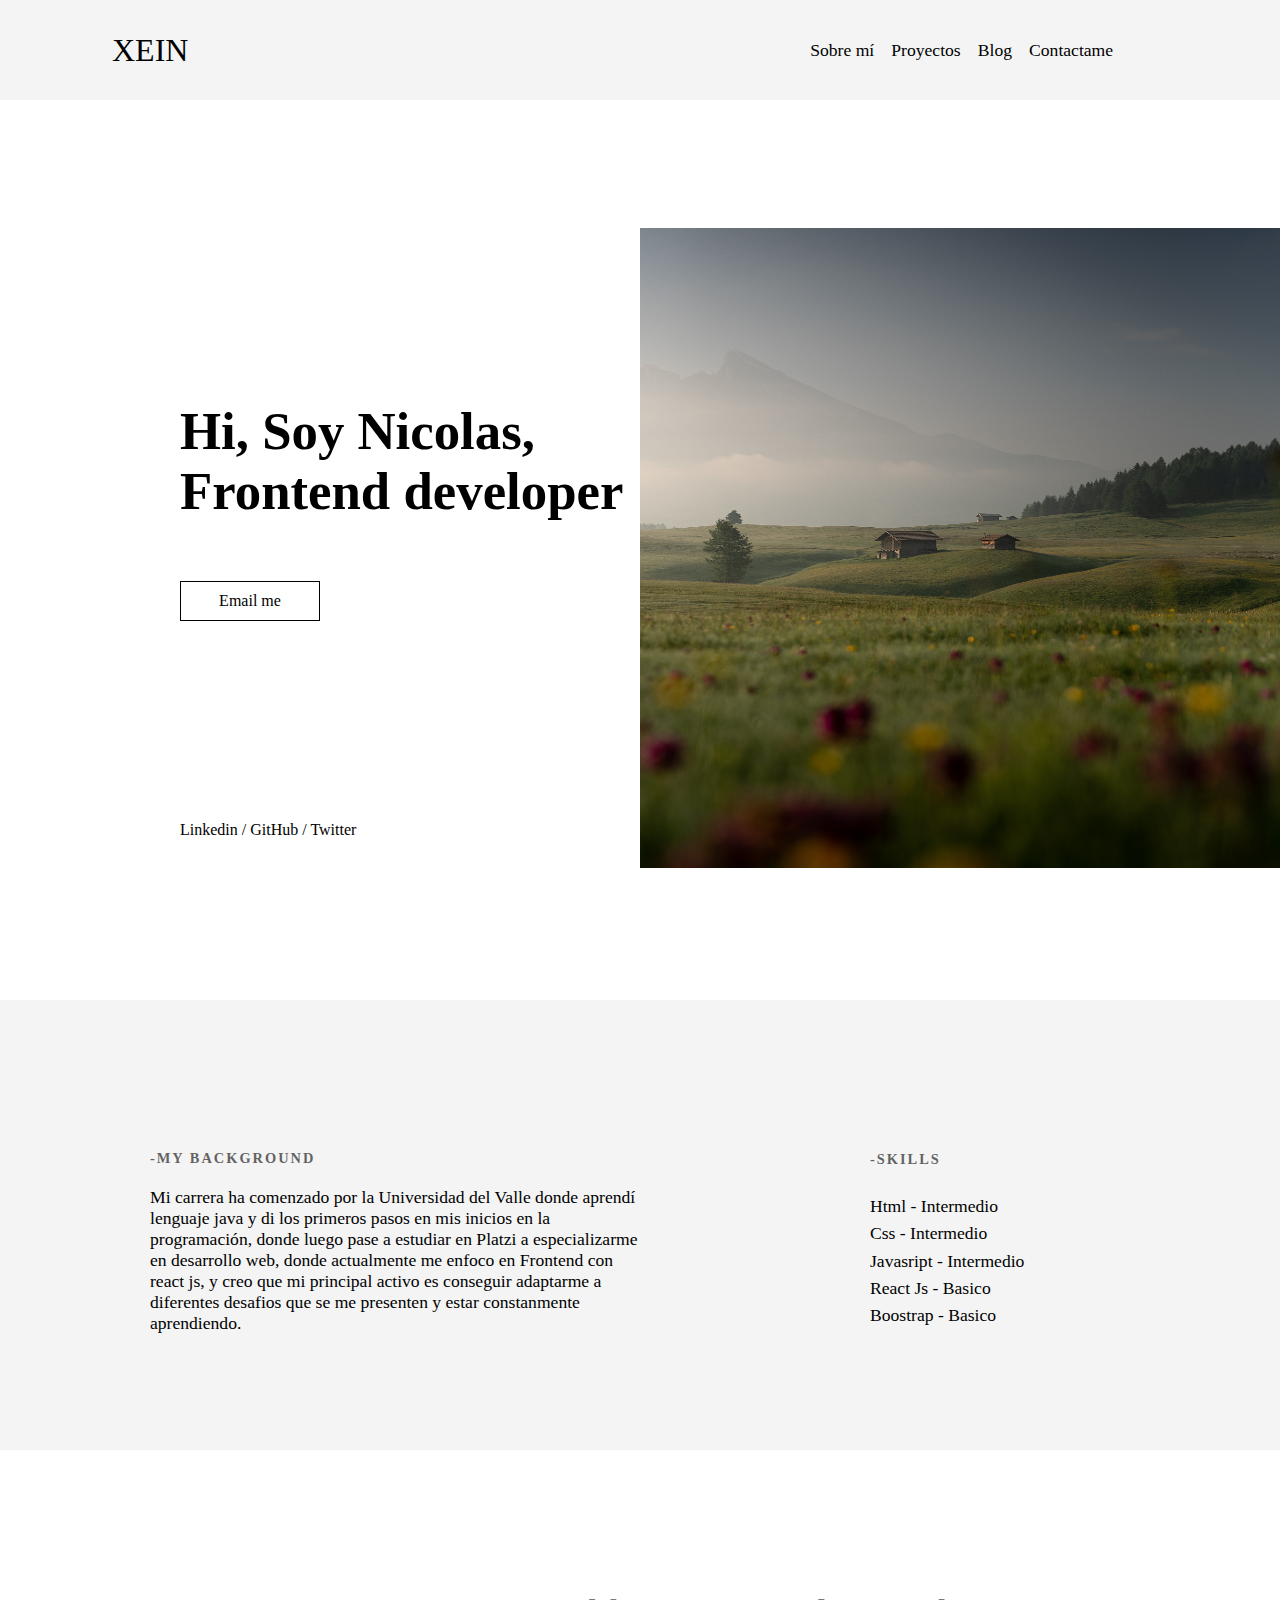
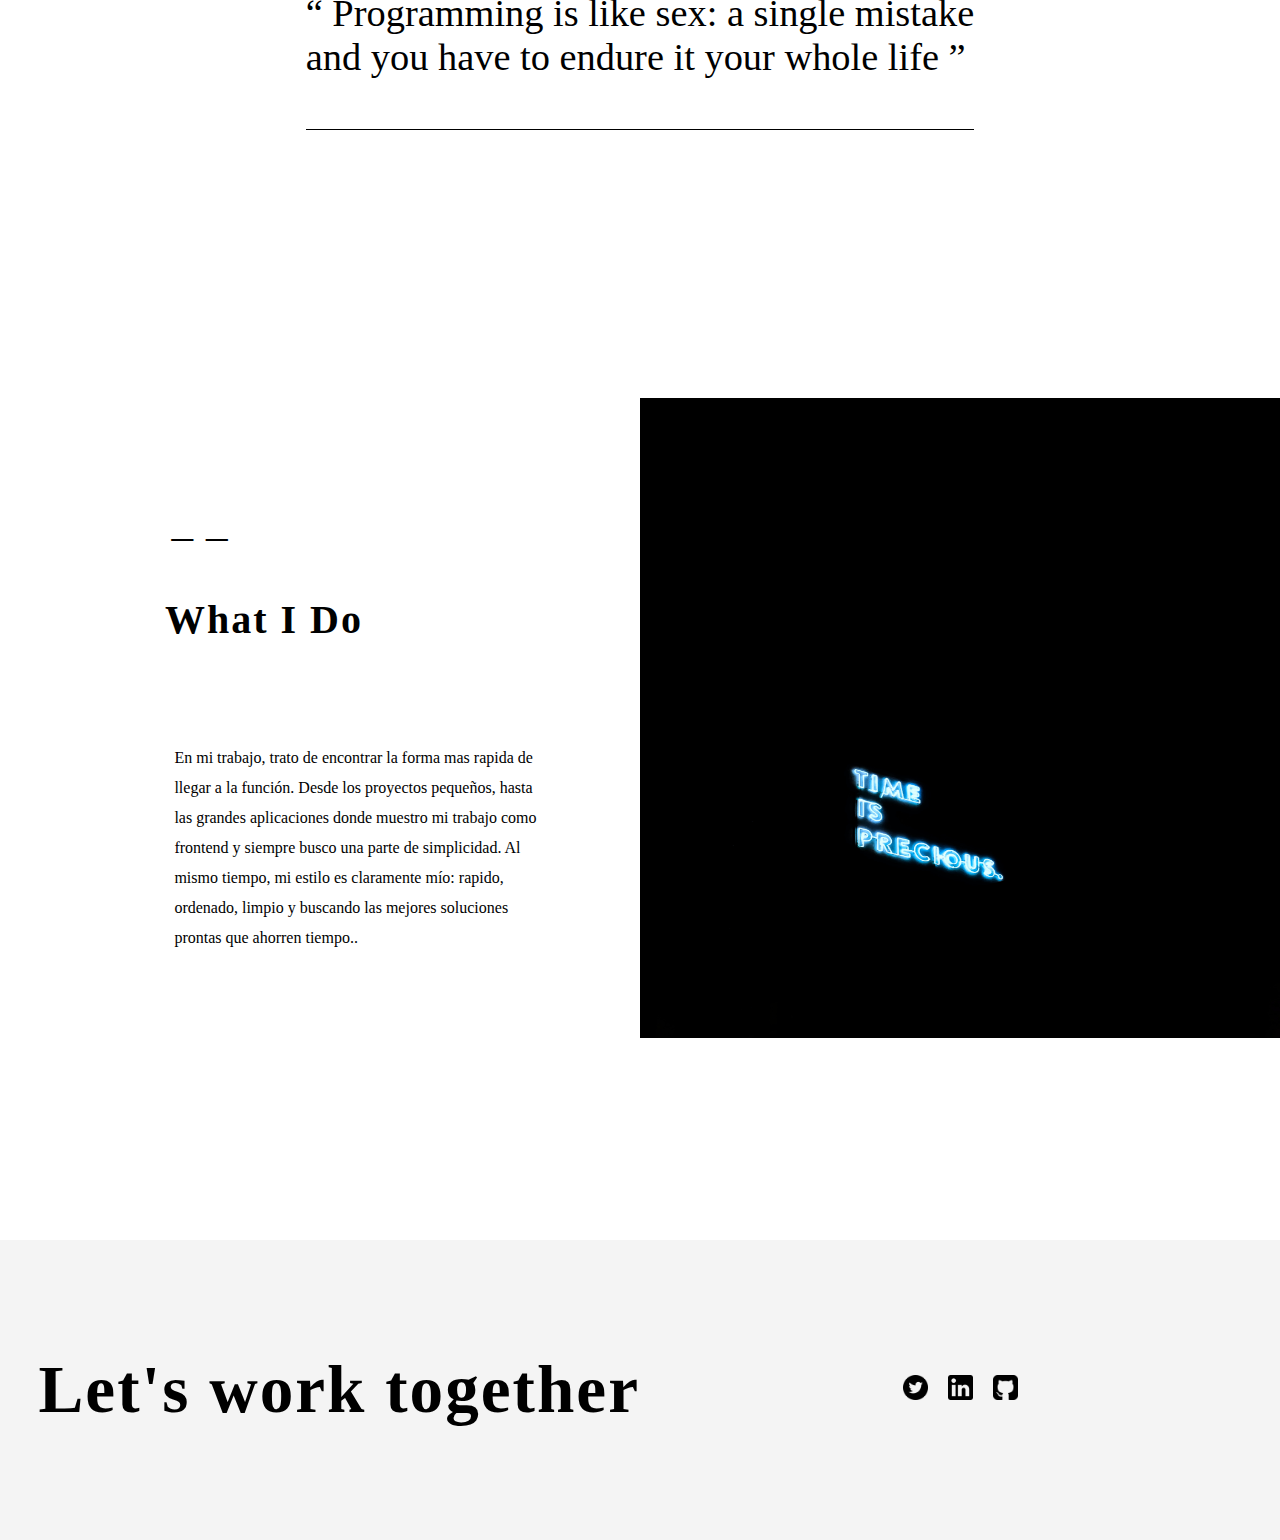
<file: index.html>
<!DOCTYPE html>
<html lang="en">
<head>
    <meta charset="UTF-8">
    <meta http-equiv="X-UA-Compatible" content="IE=edge">
    <meta name="viewport" content="width=device-width, initial-scale=1.0">
    <title>Xein | Frontend Developer</title>
<link rel="stylesheet" href="index.css">

</head>
<body>

    <header class="header">

        <div class="name-logo">
            <a class="xein" href="index.html">XEIN</a>
        </div>

        <div class="barra-navegacion">
            <a href="about.html">Sobre mí</a>
            <a href="projects.html">Proyectos</a>
            <a href="blog.html">Blog</a>
            <a href="contact.html">Contactame</a>
        </div>
    </header>


    <main class="main">

        <div class="section-left_main">
            <h1 class="title-main">Hi, Soy Nicolas, <br> Frontend developer</h1>
            <a class="get-contact" href="contact.html">Email me</a>
            <div class="redes">
               <p class="">
                   <a href="https://www.linkedin.com/in/nicolas-ortiz-suarez-866199210/" target="_blank">Linkedin</a> /
                    <a href="https://github.com/Xein-dev" target="_blank"> GitHub</a> /
                    <a href="https://twitter.png.com/Xein_dev" target="_blank">Twitter</a> 
                </p>
            </div>
        </div>
        <div class="section-right_main">
            <div class="contenedor-image"> 
                <img class="the-image" src="assets/photo-main.jpg" alt="">
            </div>
        </div>
    
    </main>

    <section class="section_background">

        <div class="contenedor_background">
            <h2 class="background-title">-MY BACKGROUND</h2>
            <p class="background-text">Mi carrera ha comenzado por la Universidad del Valle donde aprendí lenguaje java y di los primeros pasos en mis inicios en la programación, donde luego pase a estudiar en Platzi a especializarme en desarrollo web,  donde actualmente me enfoco en Frontend con react js, y creo que mi principal activo es conseguir adaptarme a diferentes desafios que se me presenten y estar constanmente aprendiendo.</p>
        </div>

        <div class="contenedor_skills">

            <h2 class="skills-title">-SKILLS</h2>
            <p class="p">Html   <span> -  </span> Intermedio</p>
            <p class="p">Css  <span> -  </span>  Intermedio</p> 
            <p class="p">Javasript  <span> -  </span>  Intermedio</p>
            <p class="p">React Js   <span> -  </span> Basico</p>
            <p class="p">Boostrap  <span> -  </span>  Basico</p>

        </div>

      
    </section>
    
    <section class="english_phrase">

        <p class="english_paragraph ">“ Programming is like sex: a single mistake <br>  and you have to endure it your whole life ”</p>

    </section>

    <section class="container_what_i-do">

        <div class="what_i-do--left">

            <p class="rayitas">_ _</p>
            <h2 class="title-what_i-do">What I Do</h2>
            <p class="paragraph-what__i-do">En mi trabajo, trato de encontrar la forma mas rapida de llegar a la función. Desde los proyectos pequeños, hasta las grandes aplicaciones donde muestro mi trabajo como frontend y siempre busco una parte de simplicidad. Al mismo tiempo, mi estilo es claramente mío: rapido, ordenado, limpio y buscando las mejores soluciones prontas que ahorren tiempo.. </p>
        </div>

        <div class="what_i-do--right">
            <div class="what_i-do--photo">
                <img src="assets/photo-second.jpg" alt="">
            </div>
        </div>

    </section>

    <footer class="footer">
        <div class="contenedor-footer">
            <h2 class="title-footer">Let's work together</h2>
            <div class="redes-footer">
                <a href="https://twitter.com/Xein_dev" target="_blank">
                    <img class="laimage" src="assets/twitter.png" alt="">
                </a>
                <a href="https://www.linkedin.com/in/nicolas-ortiz-suarez-866199210/" target="_blank">
                    <img class="laimage" src="assets/logotipo-linkedin.png" alt="">
                </a>
                <a href="https://github.com/Xein-dev" target="_blank">
                    <img class="laimage" src="assets/signo-de-github.png" alt="">
                </a>
            </div>
        </div>
    </footer>

    

</body>
</html>
</file>
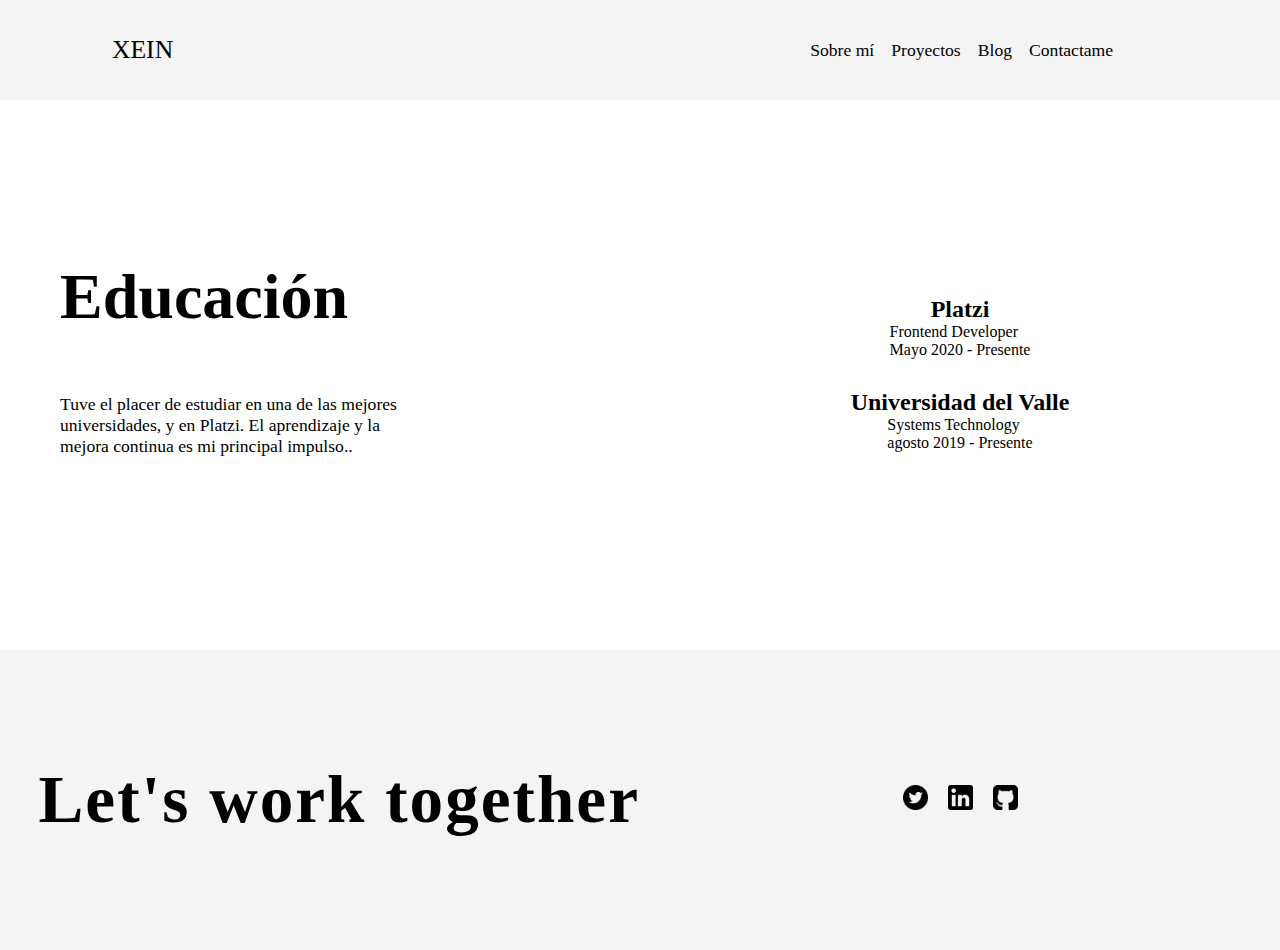
<file: about.html>
<!DOCTYPE html>
<html lang="en">
<head>
    <meta charset="UTF-8">
    <meta http-equiv="X-UA-Compatible" content="IE=edge">
    <meta name="viewport" content="width=device-width, initial-scale=1.0">
    <title>Sobre mí</title>
    <link rel="stylesheet" href="about.css">
</head>
<body>
     
    <header class="header">

        <div class="name-logo">
            <a class="xein" href="index.html">XEIN</a>
        </div>

        <div class="barra-navegacion">
            <a href="about.html">Sobre mí</a>
            <a href="projects.html">Proyectos</a>
            <a href="blog.html">Blog</a>
            <a href="contact.html">Contactame</a>
        </div>
    </header>

    <section class="studys">
        <div class="section__left">
            <h1>Educación</h1>
            <p>Tuve el placer de estudiar en una de las mejores universidades, y en Platzi. El aprendizaje y la mejora continua es mi principal impulso..</p>
        </div>

        <div class="section__right">
            <div class="contenedor-studys">
                <h2>Platzi </h2>
                <p>Frontend Developer <br>
                    Mayo 2020 - Presente</p>
            </div>

            <div class="contenedor-studys">
                <h2>Universidad del Valle</h2>
                <p>Systems Technology <br>
                    agosto 2019 - Presente</p>
            </div>
        </div>
    </section>
     
    <footer class="footer">
        <div class="contenedor_footer">
            <h2 class="title_footer">Let's work together</h2>
            <div class="redes_footer">
                <a href="https://twitter.com/Xein_dev" target="_blank">
                    <img class="laimage" src="assets/twitter.png" alt="">
                </a>
                <a href="https://www.linkedin.com/in/nicolas-ortiz-suarez-866199210/" target="_blank">
                    <img class="laimage" src="assets/logotipo-linkedin.png" alt="linkedin">
                </a>
                <a href="https://github.com/Xein-dev" target="_blank">
                    <img class="laimage" src="assets/signo-de-github.png" alt="github">
                </a>
            </div>
        </div>
    </footer>


</body>
</html>
</file>
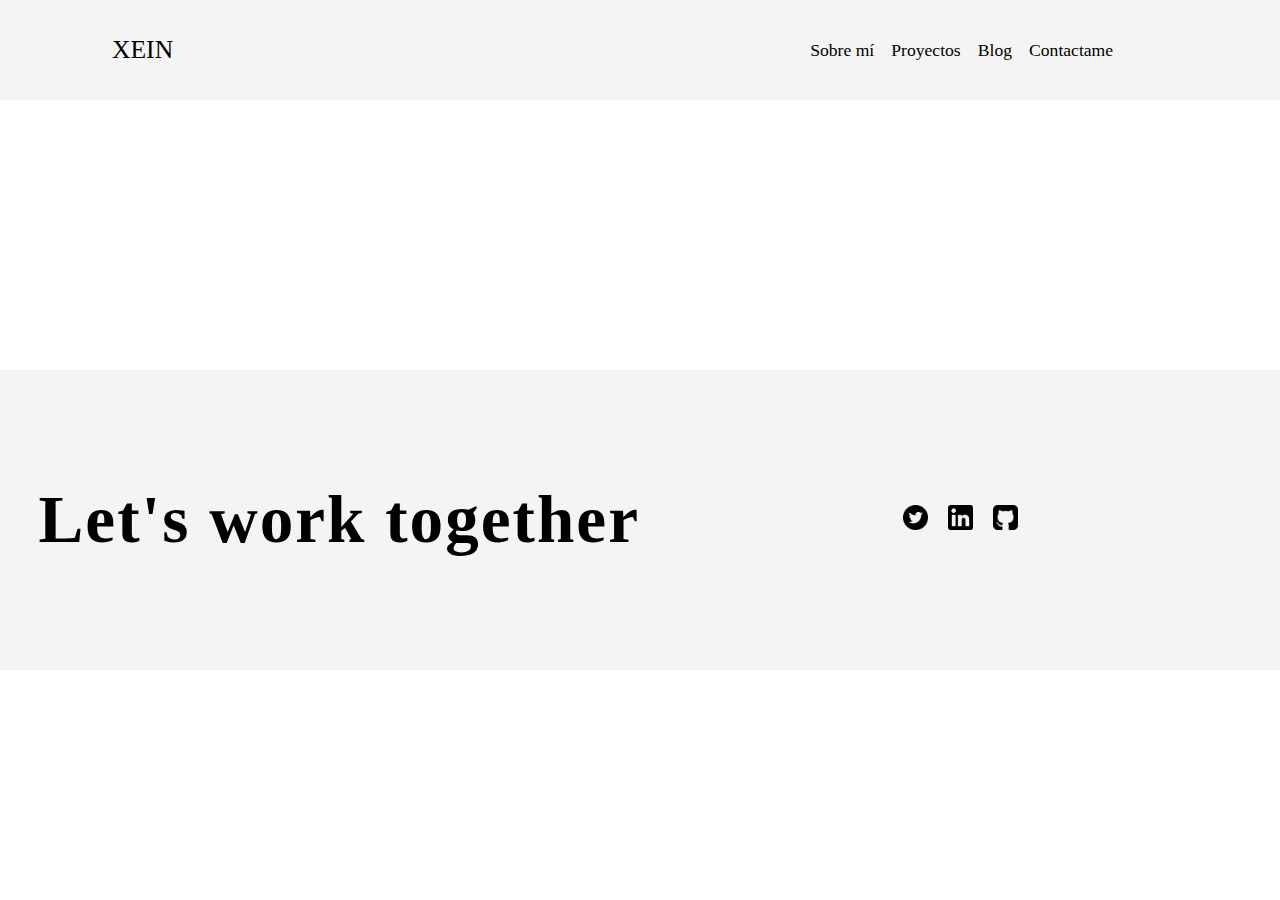
<file: blog.html>
<!DOCTYPE html>
<html lang="en">
<head>
    <meta charset="UTF-8">
    <meta http-equiv="X-UA-Compatible" content="IE=edge">
    <meta name="viewport" content="width=device-width, initial-scale=1.0">
    <title>Blog</title>
    <link rel="stylesheet" href="blog.css">
</head>
<body>
     
    <header class="header">

        <div class="name-logo">
            <a class="xein" href="index.html">XEIN</a>
        </div>

        <div class="barra-navegacion">
            <a href="about.html">Sobre mí</a>
            <a href="projects.html">Proyectos</a>
            <a href="blog.html">Blog</a>
            <a href="contact.html">Contactame</a>
        </div>
    </header>

     
    <footer class="footer">
        <div class="contenedor_footer">
            <h2 class="title_footer">Let's work together</h2>
            <div class="redes_footer">
                <a href="https://twitter.com/Xein_dev" target="_blank">
                    <img class="laimage" src="assets/twitter.png" alt="">
                </a>
                <a href="https://www.linkedin.com/in/nicolas-ortiz-suarez-866199210/" target="_blank">
                    <img class="laimage" src="assets/logotipo-linkedin.png" alt="linkedin">
                </a>
                <a href="https://github.com/Xein-dev" target="_blank">
                    <img class="laimage" src="assets/signo-de-github.png" alt="github">
                </a>
            </div>
        </div>
    </footer>

</body>
</html>
</file>
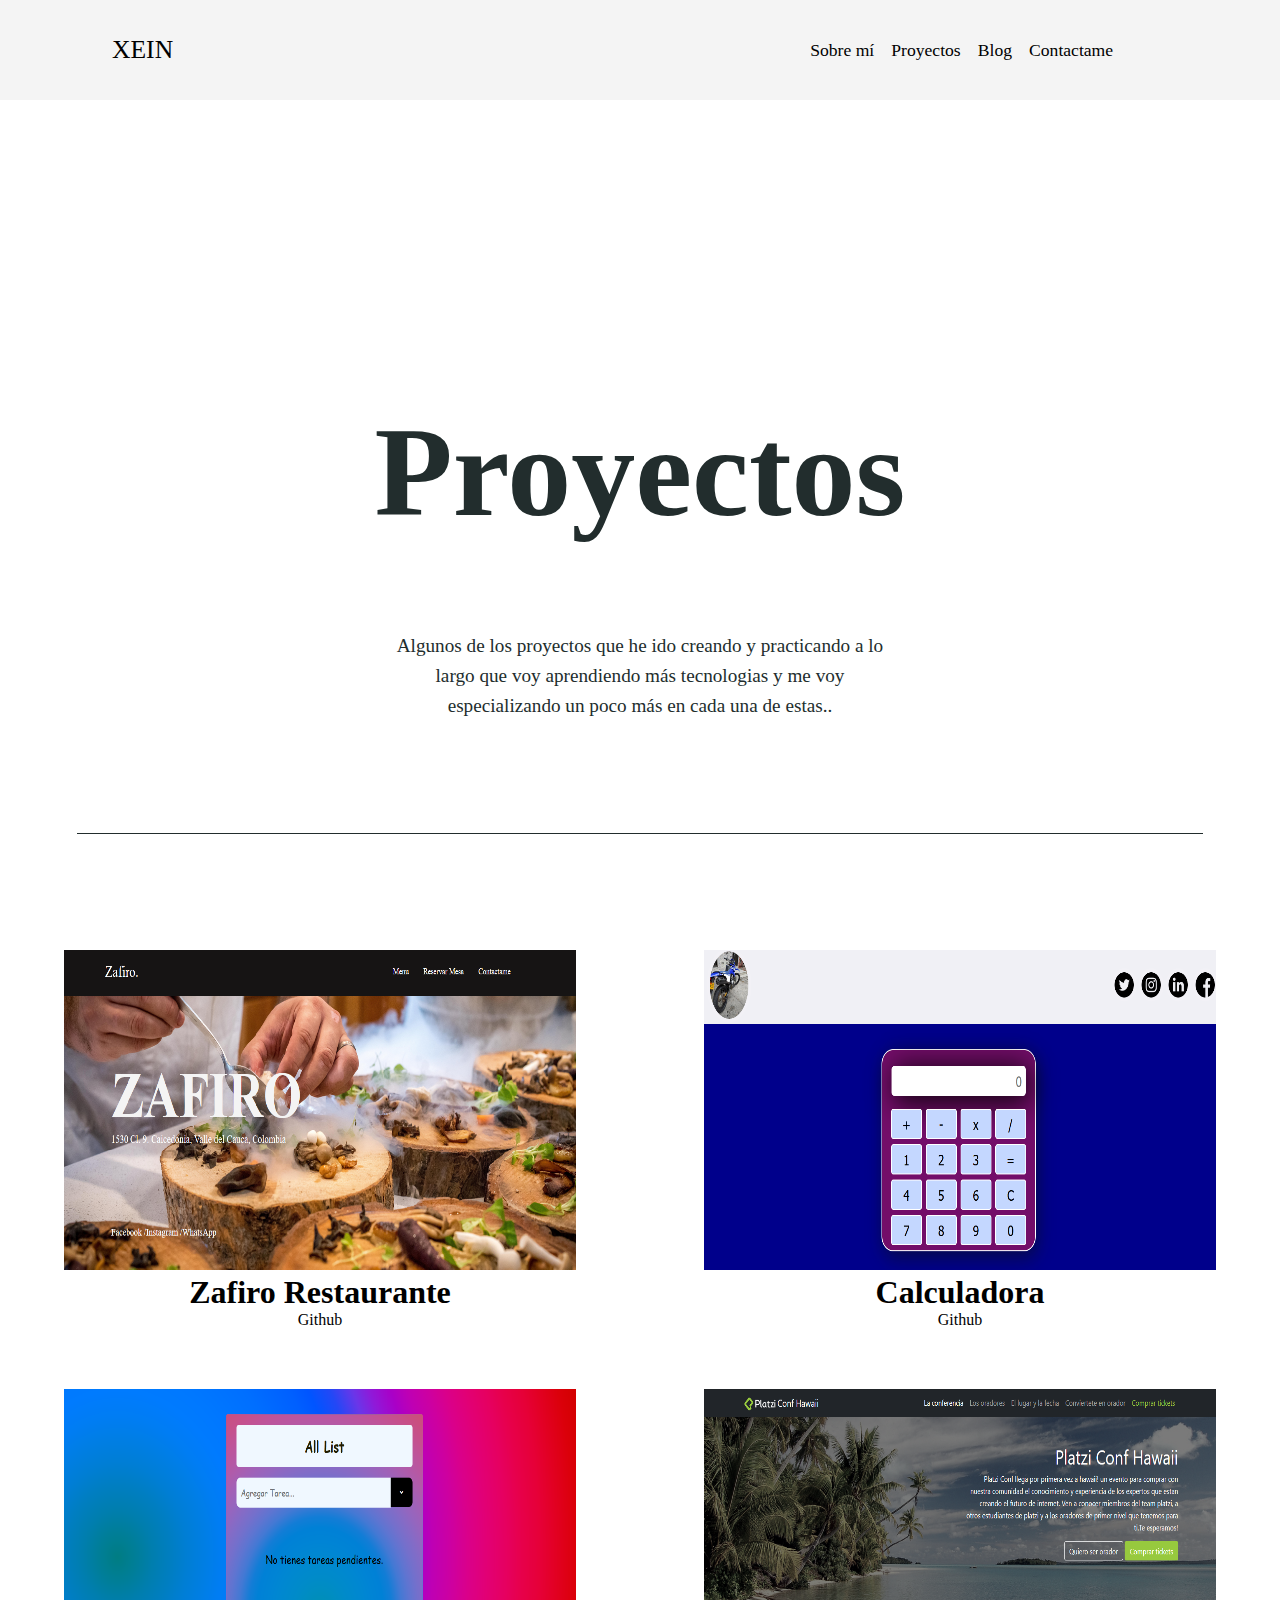
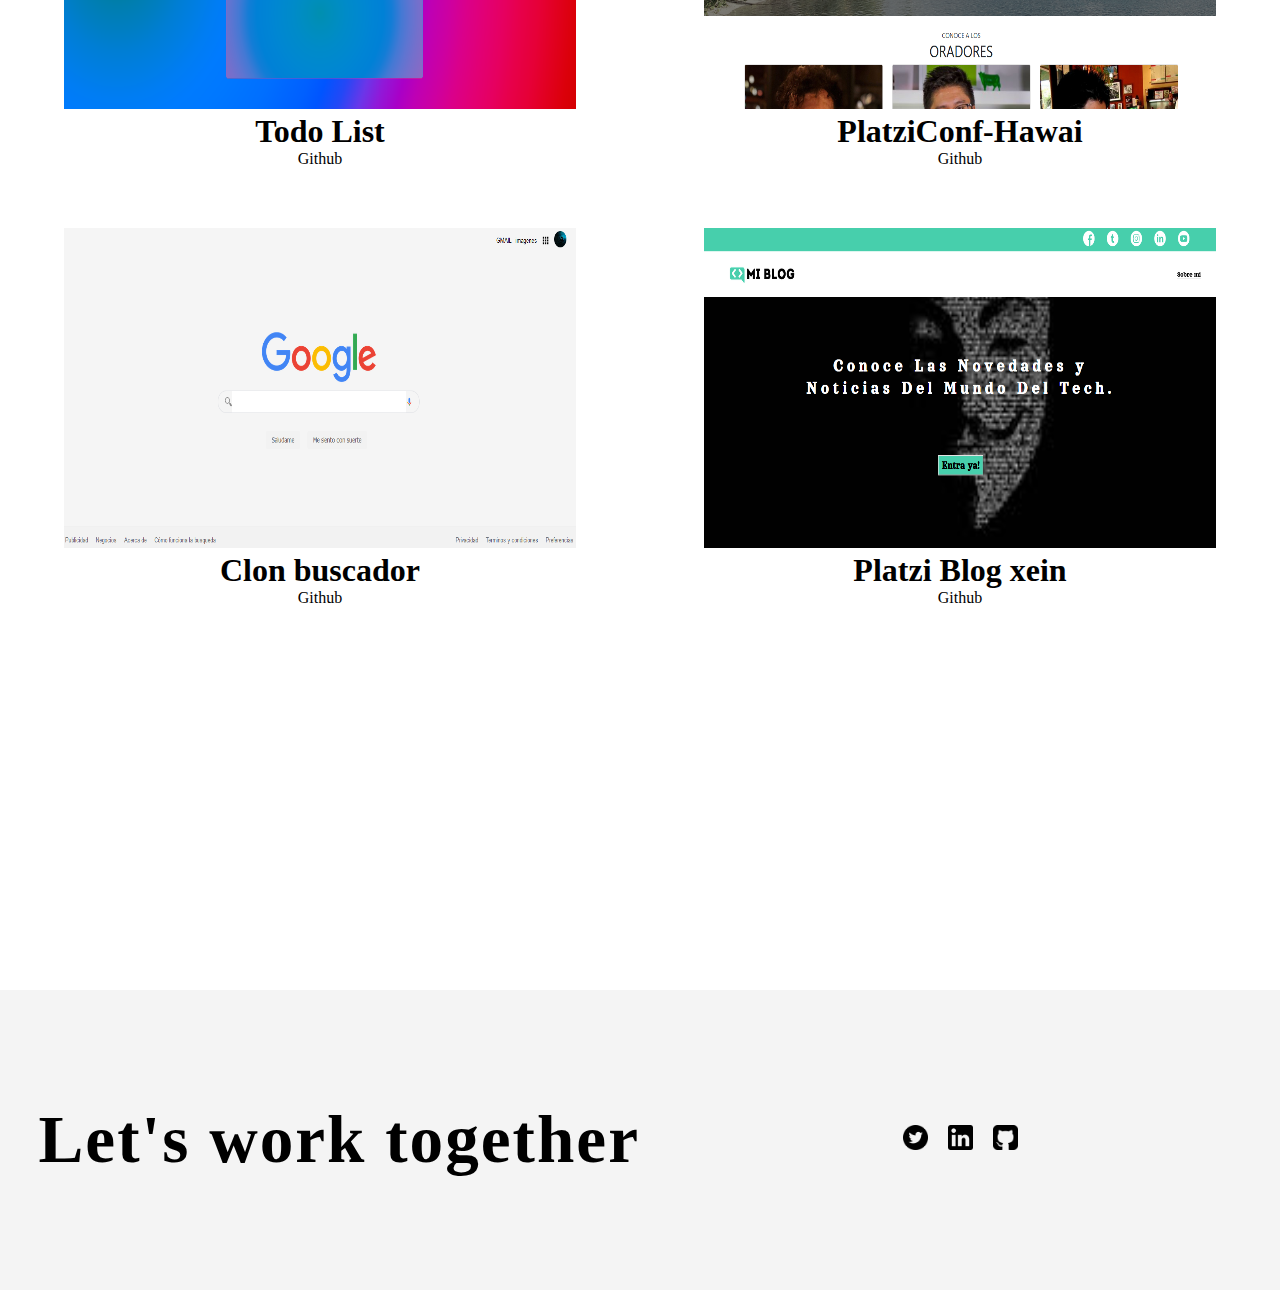
<file: projects.html>
<!DOCTYPE html>
<html lang="en">
<head>
    <meta charset="UTF-8">
    <meta http-equiv="X-UA-Compatible" content="IE=edge">
    <meta name="viewport" content="width=device-width, initial-scale=1.0">
    <title>Proyectos</title>
<link rel="stylesheet" href="projects.css">

</head>
<body>

      
    <header class="header">

        <div class="name-logo">
            <a class="xein" href="index.html">XEIN</a>
        </div>

        <div class="barra-navegacion">
            <a href="about.html">Sobre mí</a>
            <a href="projects.html">Proyectos</a>
            <a href="blog.html">Blog</a>
            <a href="contact.html">Contactame</a>
        </div>
    </header>


    <article class="article">

     <section class="section_inicio">
        <h1 class="title_inicio">Proyectos</h1>
        <p class="paragraph_inicio">Algunos de los proyectos que he ido creando y practicando a lo largo que voy aprendiendo más tecnologias y me voy especializando un poco más en cada una de estas.. </p>
    </section>

</article>

    <main class="main_projects">

        <div class="project-one">
            <div>
            <img src="assets/zafiroRestaurante.png" alt="project one image">
            </div>

            <h1>
                <a class="arreglo" href="https://xein-dev.github.io/ZafiroRestaurante/index.html" target="__blank">
                Zafiro Restaurante

                </a>
            </h1>
            <p>
                <a class="arreglo" href="https://github.com/Xein-dev/ZafiroRestaurante"
                target="__blank">
                    Github
                </a>
            </p>

        </div>
    
        <div class="project-two">
            <div>
                
                    <img src="assets/calculadora.png" alt="project two image"
                target="__blank">
                
                
            </div>

            <h1>
                <a class="arreglo" href="https://xein-dev.github.io/Practica-de-calculadora/"
                target="__blank">
                
                Calculadora

                </a>
            </h1>
            <p>
                <a class="arreglo" href="https://github.com/Xein-dev/Practica-de-calculadora"
                target="__blank">

                   Github
                </a>
            </p>

            
        </div>
        
        <div class="project-three">
            <div>
            <img src="assets/todolist.png" alt="project three image">
            </div>
            <h1>
                <a class="arreglo" href="https://xein-dev.github.io/TodoListBasico/"
                target="__blank">
                Todo List

                </a>
            </h1>
            <p>
                <a class="arreglo" href="https://github.com/Xein-dev/TodoListBasico"
                target="__blank">
                    Github
                </a>
            </p>

        </div>

        <div class="project-fourth">
            <div>
            <img src="assets/platziconf.png" alt="projecto fourth image">
            </div>

            <h1>
                <a class="arreglo" href="https://xein-dev.github.io/Practica-boostrap/#conviertete-en-orador (bootstrap)"
                  target="__blank">
                PlatziConf-Hawai

                </a>
            </h1>
            <p>
                <a class="arreglo" href="https://github.com/Xein-dev/Practica-boostrap"
                target="__blank">
                   Github
                </a>
            </p>

        </div>

        
<!-- otros dos proyectos -->


<div class="project-six">
    <div>
    <img src="assets/Buscador.png" alt="project one image">
    </div>

    <h1>
        <a class="arreglo" href="https://xein-dev.github.io/ClonBuscador/" target="__blank">
        Clon buscador

        </a>
    </h1>
    <p>
        <a class="arreglo" href="https://github.com/Xein-dev/ClonBuscador"
        target="__blank">
            Github
        </a>
    </p>

</div>

<div class="project-seven">
    <div>
    <img src="assets/platzi-blog-xein.png" alt="project one image">
    </div>

    <h1>
        <a class="arreglo" href="https://xein-dev.github.io/Platzi-blog-Xein/index.html" target="__blank">
        Platzi Blog xein

        </a>
    </h1>
    <p>
        <a class="arreglo" href="https://github.com/Xein-dev/Platzi-blog-Xein"
        target="__blank">
            Github
        </a>
    </p>

</div>

    </main>

    
    <footer class="footer">
        <div class="contenedor_footer">
            <h2 class="title_footer">Let's work together</h2>
            <div class="redes_footer">
                <a href="https://twitter.com/Xein_dev" target="_blank">
                    <img class="laimage" src="assets/twitter.png" alt="">
                </a>
                <a href="https://www.linkedin.com/in/nicolas-ortiz-suarez-866199210/" target="_blank">
                    <img class="laimage" src="assets/logotipo-linkedin.png" alt="linkedin">
                </a>
                <a href="https://github.com/Xein-dev" target="_blank">
                    <img class="laimage" src="assets/signo-de-github.png" alt="github">
                </a>
            </div>
        </div>
    </footer>

</body>
</html>
</file>
<file: index.css>
*{
    margin: 0;
    padding: 0;
    scroll-behavior: smooth;
    box-sizing: border-box ;
    
}
img{
    width: 40rem;
    height: 40rem;
}

.header{
    width: 100%;
    height: 100px;
    background-color: #f4f4f4;
    display: flex;
    align-items: center;
    justify-content: space-between;
    color: black;
}

.name-logo{
width: 50%;
margin-left: 4.5rem;
display: flex;
justify-content: flex-start;

font-size: 2rem;
color: black;
}
.xein{
    padding-left: 40px;
    color: black;
    text-decoration: none   ;
}

.barra-navegacion{

    width: 28%;
    margin: 9em;
    display: flex;
    justify-content:space-around ;

    font-size: 1.1rem;
}

.barra-navegacion a{
    text-decoration: none;
    color: black;
}

.main{
    width: 100%;
    height: 100vh;
    display: grid;
    grid-template-columns: 1fr 1fr;
    grid-template-rows: 1fr;
}

.section-left_main{
    grid-column: 1/2;
    grid-row: 1/2;
    background-color: white;

    display: flex;
    flex-direction: column;
    justify-content: center;
    align-items: flex-start;
    padding-left: 80px;
}

.title-main{
    font-size: 3.3rem;
    position: relative;
    left: 100px;
    bottom: 60px;
}

.get-contact{
    width: 140px;
    height: 40px;
    text-align: center;
    
    display: flex;
    justify-content: center;
    align-items: center;

    position: relative;
    left: 100px;
    color: black;
    
    border: 1px solid black;

    text-decoration: none;

}
.redes{
    background-color: white;
    display: flex;
    position: relative;
    left: 100px;

    top: 200px;
}
.redes p a{
    text-decoration: none;
    color: black;
}


.section-right_main{
    grid-column: 2/3;
    grid-row: 1/2;
    background-color: white;
    display: flex;
    justify-content: center;
    align-items: center;
}


.section_background{
    width: 100%;
    height: 450px;
    display: flex;
    padding: 80px;
    background-color: #f4f4f4;

}

.contenedor_background{
    width: 54%;
    height: 100%;
    margin: 50px;
    background-color: #f4f4f4;

}

.background-title{
    opacity: 0.6;
    font-size: 0.9rem;
    margin: 20px;
    letter-spacing: 2px;
}

.background-text{
    margin: 20px;
    font-size: 1.1rem;
}



.contenedor_skills{
    width: 30%;
    height: 100%;
    margin: 50px;
    margin-left: 130px;
    display: flex;
    flex-direction: column;
    justify-content: flex-start;
    align-items: flex-start;
    background-color: #f4f4f4;
    line-height: 1.2rem;
}

.skills-title{
    font-size: 0.9rem;
    margin: 20px;
    opacity: 0.6;
    letter-spacing: 2px;

}

.p{
    font-size: 1.1rem;
    margin-left: 20px;
    margin-top: 8px;
    
}
   

.english_phrase{
    width: 100%;
    height: 420px;
    background-color:white ;
    display: flex;
    justify-content: center;
    align-items: center;

}

.english_paragraph{
    font-size: 2.4rem;
    
    border-bottom: 1px solid black;
    padding-bottom: 50px;
}

.container_what_i-do{
    width: 100%;
    height: 100vh;
    display: grid;
    grid-template-columns: 1fr 1fr;
    grid-template-rows: 1fr;
    margin-bottom: 70px;
}   

.what_i-do--left{
    grid-column: 1/2;
    grid-row: 1/2;
    background-color: white;
    display: flex;
    flex-direction: column;
    justify-content: center;
    align-items: center;
    height: 100%;

}
.rayitas{
    font-size: 2.7rem;
    position: relative;
    bottom: 70px;
    right: 120px;
    letter-spacing: 1px;    
}

.title-what_i-do{
    font-size: 2.5rem;
    letter-spacing: 2px;
    position: relative;
    bottom: 20px;
    right: 56px;
}

.paragraph-what__i-do{
    width: 58%;
    position:relative;
    top: 80px;
    left: 40px;
    line-height: 30px;
    font-size: 1rem;

}

.what_i-do--right{
    grid-column: 2/3;
    grid-row: 1/2;
    background-color: white;
    display: flex;
    justify-content: center;
    align-items: center;
}

.footer{
    width: 100%;
    height: 300px;
    background-color: #f4f4f4;
  
}
.contenedor-footer{
    display: flex;
    width: 100%;
    height: 100%;
}

.title-footer{
width: 50%;
display: flex;
justify-content: flex-end;
align-items: center;
font-size: 4.2rem;
letter-spacing: 2px;
}

.redes-footer{
width: 50%;
height: 100%;
display: flex;
justify-content: center;
align-items: center;

}

.redes-footer a{
    text-align: center;
    margin: 10px;
    font-size: 1.8rem;
}
.laimage{
    width: 25px;
    height: 25px;
}
</file>
<file: about.css>
*{
    margin:0;
    padding:0;

 box-sizing: border-box;
}

/*  
HEADERRRRRRRRRR
*/.header{
    width: 100%;
    height: 100px;
    background-color: #f4f4f4;
    display: flex;
    align-items: center;
    justify-content: space-between;
    color: black;
    margin-bottom: 100px;
}

.name-logo{
width: 50%;
margin-left: 4.5rem;
display: flex;
justify-content: flex-start;

font-size: 1.6rem;
color: black;
}
.xein{
    padding-left: 40px;
    color: black;
    text-decoration: none   ;
}

.barra-navegacion{

    width: 28%;
    margin: 9em;
    display: flex;
    justify-content:space-around ;

    font-size: 1.1rem;
}

.barra-navegacion a{
    text-decoration: none;
    color: black;
}



/*finaliza headerrr*/

/* section studys   */

.studys{
    width: 100%;
    height: 20vh;

    display: grid;
    grid-template-columns: 1fr 1fr;
    grid-template-rows: 1fr;
}

.section__left{

display: flex;
flex-direction: column;
justify-content: center;

padding: 60px;
}


.section__left h1{
    font-size: 4rem;
    margin-bottom: 60px;
}

.section__left p{
    font-size: 1.1rem;
    width: 70%;
}

.section__right{

    display: flex;
    flex-direction: column;
    align-items: center;
    justify-content: center;
}
.contenedor-studys{
    display: flex;
    align-items: center;
    justify-content: center;
    flex-direction: column;
    margin-top: 30px;
}


/*comienza el footer

no se si esta sea la forma de decirte que la vida seme vuelve pedacitos vallenatos
---*/

    
/* footer */


.footer{
    margin-top: 270px;

    top: 100px;
    width: 100%;
    height: 300px;
    background-color: #f4f4f4;
  
}
.contenedor_footer{
    display: flex;
    width: 100%;
    height: 100%;
}

.title_footer{
width: 50%;
display: flex;
justify-content: flex-end;
align-items: center;
font-size: 4.2rem;
letter-spacing: 2px;
}

.redes_footer{
width: 50%;
height: 100%;
display: flex;
justify-content: center;
align-items: center;

}

.redes_footer a{
    text-align: center;
    margin: 10px;
    font-size: 1.8rem;
}
.laimage{
    width: 25px;
    height: 25px;
}
</file>
<file: blog.css>
*{
    margin:0;
    padding:0;

 box-sizing: border-box;
}

/*  
HEADERRRRRRRRRR
*/.header{
    width: 100%;
    height: 100px;
    background-color: #f4f4f4;
    display: flex;
    align-items: center;
    justify-content: space-between;
    color: black;
    margin-bottom: 100px;
}

.name-logo{
width: 50%;
margin-left: 4.5rem;
display: flex;
justify-content: flex-start;

font-size: 1.6rem;
color: black;
}
.xein{
    padding-left: 40px;
    color: black;
    text-decoration: none   ;
}

.barra-navegacion{

    width: 28%;
    margin: 9em;
    display: flex;
    justify-content:space-around ;

    font-size: 1.1rem;
}

.barra-navegacion a{
    text-decoration: none;
    color: black;
}



/*finaliza headerrr*/


/*comienza el footer ---*/


/* footer */


.footer{
    margin-top: 270px;

    top: 100px;
    width: 100%;
    height: 300px;
    background-color: #f4f4f4;
  
}
.contenedor_footer{
    display: flex;
    width: 100%;
    height: 100%;
}

.title_footer{
width: 50%;
display: flex;
justify-content: flex-end;
align-items: center;
font-size: 4.2rem;
letter-spacing: 2px;
}

.redes_footer{
width: 50%;
height: 100%;
display: flex;
justify-content: center;
align-items: center;

}

.redes_footer a{
    text-align: center;
    margin: 10px;
    font-size: 1.8rem;
}
.laimage{
    width: 25px;
    height: 25px;
}
</file>
<file: projects.css>
*{

    box-sizing: border-box;
    margin: 0;
    padding: 0;
    scroll-behavior: smooth;
}

img{
    width: 32rem;
    height: 20rem;
}

/*  
HEADERRRRRRRRRR
*/.header{
    width: 100%;
    height: 100px;
    background-color: #f4f4f4;
    display: flex;
    align-items: center;
    justify-content: space-between;
    color: black;
    margin-bottom: 100px;
}

.name-logo{
width: 50%;
margin-left: 4.5rem;
display: flex;
justify-content: flex-start;

font-size: 1.6rem;
color: black;
}
.xein{
    padding-left: 40px;
    color: black;
    text-decoration: none   ;
}

.barra-navegacion{

    width: 28%;
    margin: 9em;
    display: flex;
    justify-content:space-around ;

    font-size: 1.1rem;
}

.barra-navegacion a{
    text-decoration: none;
    color: black;
}



/*finaliza headerrr*/


.article{
width: 100%;
height: 80vh;
display: flex;
align-items: center;
justify-content: center;

}
.section_inicio{
     width: 88%;
    height: 76%;
    display: flex;
    flex-direction: column;

    justify-content: center;
    align-items: center;

    border-bottom: 1px solid #222d2d;

}

.title_inicio{
    font-size: 8rem;
    margin-bottom: 3rem;
    color: #222d2d;
    padding-bottom: 5px;

}

.paragraph_inicio{
    width: 46%;
    font-size: 1.2rem;
    text-align: center;
    line-height: 30px;
    color: #222d2d;
    margin-top: 2rem;
}

.main_projects{
    width: 100%;
    height: 100vh;
    display: grid;
    grid-template-columns: 1fr 1fr;
    grid-template-rows: 1fr 1fr 1fr;
    margin-bottom: 70px;

}

.project-one{
    padding: 30px;


    grid-column: 1/2;
    grid-row: 1/2;
    
    display: flex;
    flex-direction: column;
    justify-content: center;
    align-items: center;  

}
.project-two{
    padding: 30px;


    grid-column: 2/3;
    grid-row: 1/2;

    display: flex;
    flex-direction: column;
    justify-content: center;
    align-items: center;  


}

.project-three{
    padding: 30px;


    grid-column: 1/2;
    grid-row: 2/3;

    display: flex;
    flex-direction: column;
    justify-content: center;
    align-items: center;  

    
}

.project-fourth{
    padding: 30px;

    grid-column: 2/3;
    grid-row: 2/3;

    display: flex;
    flex-direction: column;
    justify-content: center;
    align-items: center;
}

.project-six{
    padding: 30px;


    grid-column: 1/2;
    grid-row: 3/4;

    display: flex;
    flex-direction: column;
    justify-content: center;
    align-items: center;  

}
.project-seven{
    padding: 30px;

    grid-column: 2/3;
    grid-row: 3/4;

    display: flex;
    flex-direction: column;
    justify-content: center;
    align-items: center;
}

.arreglo{
    text-decoration: none;
    color: black;
    cursor: pointer;
}

/* footer */


.footer{
    margin-top: 770px;

    top: 100px;
    width: 100%;
    height: 300px;
    background-color: #f4f4f4;
  
}
.contenedor_footer{
    display: flex;
    width: 100%;
    height: 100%;
}

.title_footer{
width: 50%;
display: flex;
justify-content: flex-end;
align-items: center;
font-size: 4.2rem;
letter-spacing: 2px;
}

.redes_footer{
width: 50%;
height: 100%;
display: flex;
justify-content: center;
align-items: center;

}

.redes_footer a{
    text-align: center;
    margin: 10px;
    font-size: 1.8rem;
}
.laimage{
    width: 25px;
    height: 25px;
}
</file>
